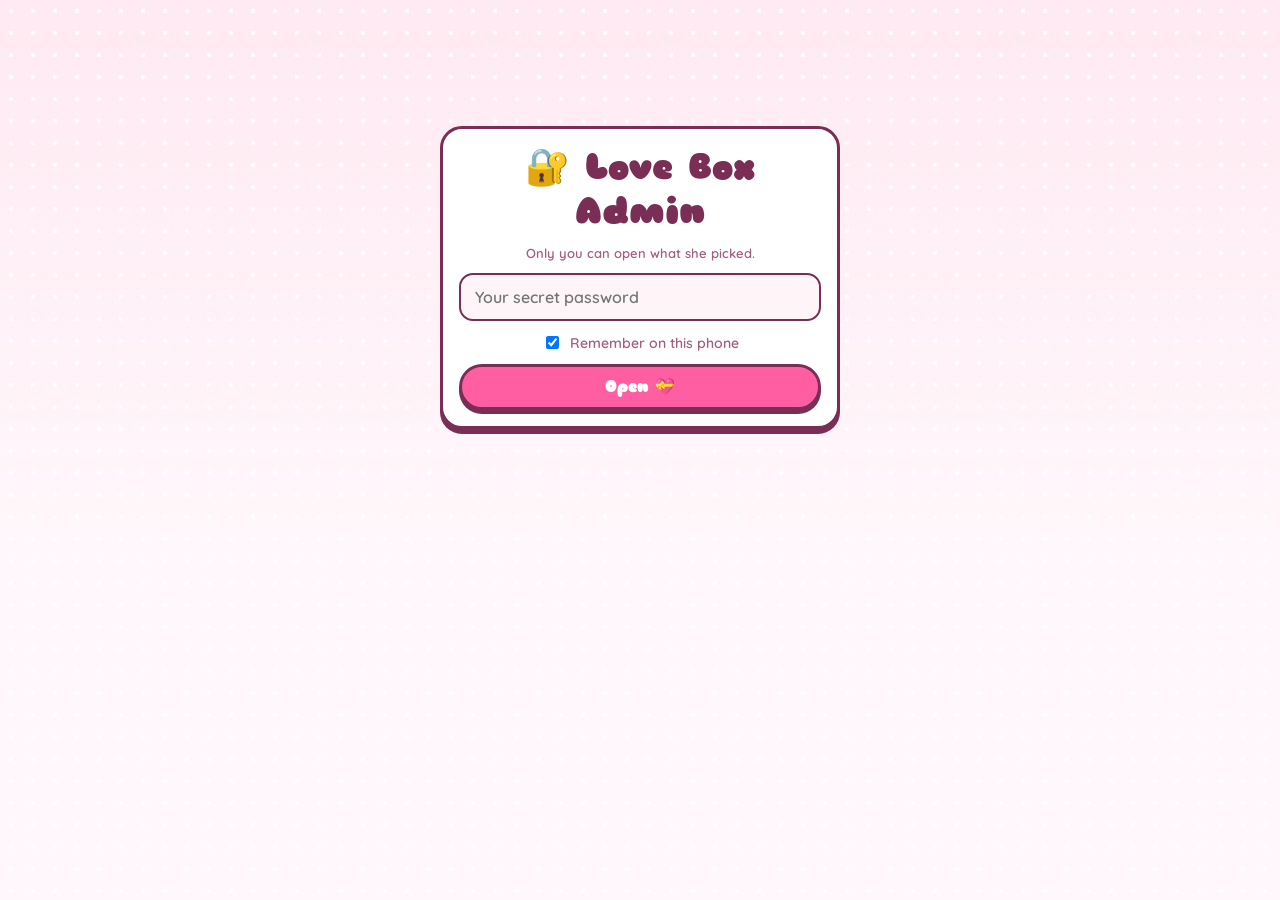
<file: admin.html>
<!doctype html>
<html lang="en">
<head>
  <meta charset="utf-8">
  <meta name="viewport" content="width=device-width, initial-scale=1, viewport-fit=cover">
  <meta name="robots" content="noindex, nofollow">
  <title>Love Box Admin 🔐</title>
  <meta name="theme-color" content="#ffd9e8">
  <link rel="icon" href="data:image/svg+xml,<svg xmlns='http://www.w3.org/2000/svg' viewBox='0 0 100 100'><text y='.9em' font-size='90'>🔐</text></svg>">
  <link rel="preconnect" href="https://fonts.googleapis.com">
  <link rel="preconnect" href="https://fonts.gstatic.com" crossorigin>
  <link href="https://fonts.googleapis.com/css2?family=Caveat:wght@700&family=Quicksand:wght@500;600;700&family=Sniglet:wght@400;800&display=swap" rel="stylesheet">
  <style>
    :root { --ink: #7a2e55; --soft: #a35d80; --p50: #fff5f9; --p100: #ffe4ef; --p200: #ffc2da; --p500: #ff5fa2; --p600: #ec4189; --ok: #1f9d6b; }
    * { box-sizing: border-box; }
    body { margin: 0; min-height: 100dvh; font-family: Quicksand, system-ui, sans-serif; font-weight: 600; color: var(--ink);
      background: radial-gradient(rgba(255,255,255,.8) 2px, transparent 2.6px) 0 0 / 22px 22px, linear-gradient(180deg, #ffe9f2, #fff7fb 60%); }
    .wrap { max-width: 720px; margin: 0 auto; padding: 18px 16px 60px; }
    h1, h2, h3 { font-family: Sniglet, sans-serif; font-weight: 800; margin: 0; }
    h1 { font-size: clamp(26px, 7vw, 36px); }
    .card { background: #fff; border: 3px solid var(--ink); border-radius: 22px; box-shadow: 0 5px 0 var(--ink); padding: 16px; }
    .btn { font: inherit; font-family: Sniglet, sans-serif; font-size: 16px; color: #fff; background: var(--p500); border: 3px solid var(--ink);
      border-radius: 99px; padding: 10px 18px; box-shadow: 0 4px 0 var(--ink); cursor: pointer; }
    .btn:active { transform: translateY(3px); box-shadow: 0 1px 0 var(--ink); }
    .btn.soft { background: #fff; color: var(--ink); }
    input[type=password], input[type=text] { width: 100%; font: inherit; font-size: 16px; color: var(--ink); padding: 12px 14px;
      border: 2.5px solid var(--ink); border-radius: 14px; background: var(--p50); }
    input:focus { outline: none; box-shadow: 0 0 0 4px var(--p200); background: #fff; }

    #lock { max-width: 400px; margin: 12vh auto 0; display: grid; gap: 12px; text-align: center; }
    #lock .row { display: flex; align-items: center; gap: 8px; justify-content: center; font-size: 14px; color: var(--soft); }
    #lockErr { color: var(--p600); margin: 0; font-size: 14px; }

    header { display: flex; align-items: center; justify-content: space-between; gap: 10px; flex-wrap: wrap; margin-bottom: 6px; }
    .meta { font-size: 13px; color: var(--soft); margin: 0 0 16px; }
    .actions { display: flex; gap: 8px; }
    .actions .btn { font-size: 14px; padding: 8px 14px; }
    #list { display: grid; gap: 18px; }
    .empty { text-align: center; padding: 30px 16px; color: var(--soft); }
    .empty b { display: block; font-family: Caveat, cursive; font-size: 28px; color: var(--ink); }

    .status { display: inline-flex; align-items: center; gap: 6px; padding: 5px 12px; border-radius: 99px; font-size: 14px;
      border: 2.5px solid var(--ink); background: var(--p100); }
    .status.sent { background: #dff7ec; color: #12633f; border-color: #12633f; }
    .box-top { display: flex; align-items: center; justify-content: space-between; gap: 8px; flex-wrap: wrap; }
    .when { font-size: 13px; color: var(--soft); }
    .sec { margin-top: 14px; }
    .sec h3 { font-size: 17px; margin-bottom: 8px; color: var(--p600); }
    .grid { display: grid; grid-template-columns: repeat(auto-fill, minmax(118px, 1fr)); gap: 12px; }
    .tile { display: grid; gap: 4px; text-decoration: none; color: var(--ink); font-size: 13px; line-height: 1.25; }
    .ph { aspect-ratio: 3 / 4; border-radius: 14px; overflow: hidden; border: 2.5px solid var(--ink); background: var(--p100);
      display: grid; place-items: center; font-size: 34px; }
    .ph img { width: 100%; height: 100%; object-fit: cover; display: block; }
    .tile small { color: var(--soft); font-weight: 500; overflow-wrap: anywhere; }
    .note { color: var(--p600); }
    .tile small.her { color: var(--ink); background: var(--p100); border-radius: 99px; padding: 1px 8px; justify-self: start; font-weight: 700; }
    address { font-style: normal; line-height: 1.5; background: var(--p50); border: 2px dashed var(--p500); border-radius: 14px; padding: 10px 12px; }
    address a { color: var(--ink); }
    .foot { display: flex; gap: 8px; margin-top: 14px; flex-wrap: wrap; }
    .foot .btn { font-size: 14px; padding: 8px 14px; }
    .toast { position: fixed; left: 50%; bottom: 24px; transform: translateX(-50%) translateY(120px); background: var(--ink); color: #fff;
      padding: 10px 18px; border-radius: 99px; transition: transform .3s; }
    .toast.show { transform: translateX(-50%) translateY(0); }
  </style>
</head>
<body>
  <div class="wrap">
    <form id="lock" class="card">
      <h1>🔐 Love Box Admin</h1>
      <p class="meta" style="margin:0">Only you can open what she picked.</p>
      <input id="pass" type="password" placeholder="Your secret password" autocomplete="current-password" required>
      <label class="row"><input id="remember" type="checkbox" checked> Remember on this phone</label>
      <button class="btn" type="submit">Open 💝</button>
      <p id="lockErr" hidden>That’s not the password 🥺</p>
    </form>

    <main id="app" hidden>
      <header>
        <h1>💝 Her Love Box</h1>
        <div class="actions">
          <button class="btn soft" id="refresh">↻ Refresh</button>
          <button class="btn soft" id="logout">Lock</button>
        </div>
      </header>
      <p class="meta" id="meta">Loading…</p>
      <div id="list"></div>
    </main>
  </div>
  <div class="toast" id="toast"></div>

  <script src="config.js"></script>
  <script src="admin-key.js"></script>
  <script>
  (() => {
    const C = window.LOVE_CONFIG || {}, AD = window.LOVE_ADMIN;
    const $ = s => document.querySelector(s);
    const sub = crypto.subtle, EC = { name: 'ECDH', namedCurve: 'P-256' };
    const enc = t => new TextEncoder().encode(t), unb64 = s => Uint8Array.from(atob(s), c => c.charCodeAt(0));
    const esc = s => String(s ?? '').replace(/[&<>"']/g, c => ({ '&': '&amp;', '<': '&lt;', '>': '&gt;', '"': '&quot;', "'": '&#39;' }[c]));
    const safeUrl = u => (/^https?:\/\//i.test(String(u || '').trim()) ? String(u).trim() : '');
    const STORE_URL = 'https://textdb.dev/api/data/' + AD.store;
    const PASS_KEY = 'lovebox-admin-pass', CACHE_KEY = 'lovebox-admin-cache', RESET_KEY = 'lovebox-admin-reset';
    const ls = { get: k => { try { return localStorage.getItem(k); } catch (e) { return null; } },
                 set: (k, v) => { try { localStorage.setItem(k, v); } catch (e) { /* */ } },
                 del: k => { try { localStorage.removeItem(k); } catch (e) { /* */ } } };

    // items from config, keyed exactly like the site does
    const LEVELS = (C.levels || []).map((lv, li) => ({ ...lv,
      items: (lv.items || []).map((it, ii) => ({ ...it, key: `${lv.id || 'l' + li}::${it.id || it.name || ii}` })) }));
    const ITEMS = new Map(LEVELS.flatMap((lv, li) => lv.items.map(it => [it.key, { ...it, li }])));
    const SCREENS = { intro: 'the start', rules: 'the rules', map: 'the map', level: 'a stop', cheer: 'a stop',
      wishlist: 'the Wish Well', address: 'the address page', final: 'her finished box' };
    const host = u => { try { return new URL(u).hostname.replace(/^www\./, ''); } catch (e) { return 'link'; } };
    const fmt = t => new Date(t).toLocaleString('en-IN', { day: 'numeric', month: 'short', hour: 'numeric', minute: '2-digit' });
    const ago = t => { const m = Math.round((Date.now() - t) / 60000); return m < 1 ? 'just now' : m < 60 ? m + ' min ago' : m < 1440 ? Math.round(m / 60) + ' h ago' : fmt(t); };
    let priv = null, timer = null, boxes = [];

    function toast(m) { const t = $('#toast'); t.textContent = m; t.classList.add('show'); setTimeout(() => t.classList.remove('show'), 1800); }

    async function unlock(pass) {
      const L = AD.lock;
      const base = await sub.importKey('raw', enc(pass), 'PBKDF2', false, ['deriveKey']);
      const wrap = await sub.deriveKey({ name: 'PBKDF2', salt: unb64(L.salt), iterations: L.iterations, hash: 'SHA-256' },
        base, { name: 'AES-GCM', length: 256 }, false, ['decrypt']);
      const pk = await sub.decrypt({ name: 'AES-GCM', iv: unb64(L.iv) }, wrap, unb64(L.ct));  // throws on wrong password
      return sub.importKey('pkcs8', pk, EC, false, ['deriveKey']);
    }
    async function openEntry(e) {
      const epk = await sub.importKey('jwk', e.epk, EC, false, []);
      const key = await sub.deriveKey({ name: 'ECDH', public: epk }, priv, { name: 'AES-GCM', length: 256 }, false, ['decrypt']);
      return JSON.parse(new TextDecoder().decode(await sub.decrypt({ name: 'AES-GCM', iv: unb64(e.iv) }, key, unb64(e.ct))));
    }

    async function load() {
      let cache = {};
      try { cache = JSON.parse(ls.get(CACHE_KEY) || '{}') || {}; } catch (e) { cache = {}; }
      let online = true;
      try {
        const r = await fetch(STORE_URL, { cache: 'no-store' });
        const t = (await r.text()).trim();
        const all = t ? JSON.parse(t) : {};
        // a fresh start wipes test boxes, even ones this phone remembered
        if (all.resetAt && all.resetAt !== +ls.get(RESET_KEY)) { cache = {}; ls.set(RESET_KEY, String(all.resetAt)); }
        Object.assign(cache, all.entries || {});   // keep old ones even if the store ever forgets them
        ls.set(CACHE_KEY, JSON.stringify(cache));
      } catch (e) { online = false; }
      const out = [], resetAt = +ls.get(RESET_KEY) || 0;
      for (const e of Object.values(cache)) { try { const b = await openEntry(e); if ((b.at || 0) > resetAt) out.push(b); } catch (err) { /* not ours */ } }
      boxes = out.sort((a, b) => (b.at || 0) - (a.at || 0));
      $('#meta').textContent = (online ? 'Checked ' : 'Offline, showing saved copy · ') + fmt(Date.now()) + ' · refreshes by itself';
      render();
    }

    const tile = (href, img, fallback, name, small) => `
      <a class="tile" ${href ? `href="${esc(href)}" target="_blank" rel="noopener"` : ''}>
        <span class="ph">${img ? `<img src="${esc(img)}" alt="" loading="lazy" onerror="this.replaceWith(document.createTextNode('${fallback}'))">` : fallback}</span>
        <b>${esc(name)}</b>${small || ''}
      </a>`;

    function render() {
      const list = $('#list');
      if (!boxes.length) {
        list.innerHTML = `<div class="card empty"><b>Nothing yet 🥺</b>As soon as ${esc(C.herName || 'she')} adds something, it shows up here.</div>`;
        return;
      }
      list.innerHTML = boxes.map((b, bi) => {
        const picks = (b.picks || []).map(k => ITEMS.get(k)).filter(Boolean), wishes = b.wishes || [];
        const wishTile = w => tile(safeUrl(w.url), w.img, '🔗', w.title || host(w.url),
          `<small class="her">🔗 her link · ${esc(host(w.url))}</small>${w.note ? `<small class="note">📝 ${esc(w.note)}</small>` : ''}`);
        const stops = LEVELS.map((lv, li) => {
          const its = picks.filter(p => p.li === li), links = wishes.filter(w => w.at === li);
          if (!its.length && !links.length) return '';
          return `<div class="sec"><h3>${lv.emoji || '🎁'} ${esc(lv.title)}</h3><div class="grid">
            ${its.map(it => tile(safeUrl(it.link), it.image, it.emoji || '🎁', it.name, '')).join('')}
            ${links.map(wishTile).join('')}</div></div>`;
        }).join('');
        const well = wishes.filter(w => w.at === undefined || w.at === null);
        const a = b.address || {};
        const n = picks.length + wishes.length;
        return `<article class="card">
          <div class="box-top">
            ${b.sentAt ? `<span class="status sent">✅ Sent ${esc(fmt(b.sentAt))}</span>` : `<span class="status">👀 Still picking · on ${esc(SCREENS[b.screen] || 'the site')}</span>`}
            <span class="when">${picks.length} picked · ${wishes.length} ${wishes.length === 1 ? 'link' : 'links'} she pasted · updated ${esc(ago(b.at))}</span>
          </div>
          ${stops}
          ${well.length ? `<div class="sec"><h3>🪄 Wish Well</h3><div class="grid">${well.map(wishTile).join('')}</div></div>` : ''}
          ${!n ? '<p class="meta">No items yet.</p>' : ''}
          <div class="sec"><h3>🏡 Deliver to</h3>
            ${a.name || a.line1 ? `<address><b>${esc(a.name || '')}</b>${a.phone ? ` · <a href="tel:${esc(a.phone)}">${esc(a.phone)}</a>` : ''}<br>
              ${esc([a.line1, a.line2].filter(Boolean).join(', '))}<br>
              ${a.landmark ? `Near ${esc(a.landmark)}<br>` : ''}${esc(a.city || '')}${a.state ? ', ' + esc(a.state) : ''}${a.pincode ? ' – ' + esc(a.pincode) : ''}
              ${a.notes ? `<br>📝 ${esc(a.notes)}` : ''}</address>` : '<p class="meta" style="margin:0">Not filled in yet.</p>'}
          </div>
          <div class="foot"><button class="btn soft" data-copy="${bi}">📋 Copy everything</button></div>
        </article>`;
      }).join('');
    }

    async function start(pass, remember) {
      priv = await unlock(pass);
      if (remember) ls.set(PASS_KEY, pass); else ls.del(PASS_KEY);
      $('#lock').hidden = true; $('#app').hidden = false;
      await load();
      clearInterval(timer); timer = setInterval(() => { if (!document.hidden) load(); }, 20000);
    }

    $('#lock').addEventListener('submit', async e => {
      e.preventDefault();
      $('#lockErr').hidden = true;
      try { await start($('#pass').value, $('#remember').checked); }
      catch (err) { $('#lockErr').hidden = false; }
    });
    $('#refresh').onclick = () => { load(); toast('Refreshed 💗'); };
    $('#logout').onclick = () => { ls.del(PASS_KEY); location.reload(); };
    document.addEventListener('visibilitychange', () => { if (!document.hidden && priv) load(); });
    document.addEventListener('click', async e => {
      const b = e.target.closest('[data-copy]'); if (!b) return;
      const text = boxes[+b.dataset.copy].message || '';
      try { await navigator.clipboard.writeText(text); toast('Copied 📋'); }
      catch (err) { prompt('Copy this:', text); }
    });

    const saved = ls.get(PASS_KEY);
    if (saved) start(saved, true).catch(() => ls.del(PASS_KEY));
  })();
  </script>
</body>
</html>
</file>
